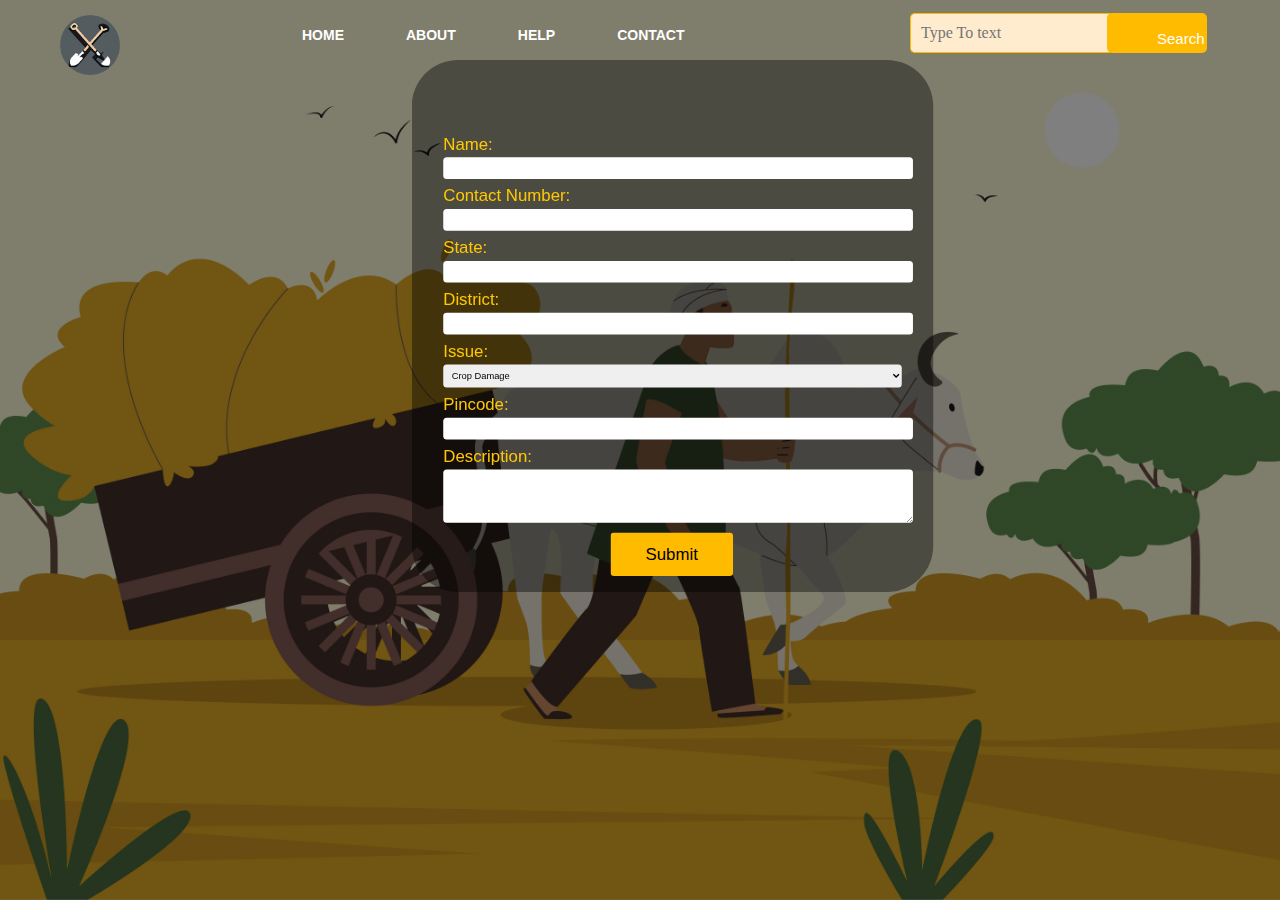
<file: index.html>
<!DOCTYPE html>
<html lang="en">
<head>
    <meta charset="UTF-8">
    <meta name="viewport" content="width=device-width, initial-scale=1.0">
    <title>Farmer Portal</title>
    <link rel="stylesheet" href="index.css">
    

</head>
<body>
    <div class="main">
        <div class="navbar">
            <div class="icon">
                <a class="logo"><img src="logo.png" alt="logo" width="60" height="60" style="float:left"></a>
            </div>
            

            <div class="menu">
                <ul>
                    <li><a href="home.html">HOME</a></li>
                    <li><a href="about.html">ABOUT</a></li>
                    <li><a href="help.html">HELP</a></li>
                    <li><a href="contact.html">CONTACT</a>   
                    
                </ul>
            </div>

            <div class="search">
                <input class="srch" type="search" name="" placeholder="Type To text">
                <a class="button-position"> <button class="btn">Search</button></a>
            </div>
            
    <div class="container">
        <marquee><h1>Farmer Details and Issues</h1></marquee>
        <form id="name">
            <div class="name">
                <label for="name">Name:</label>
                <input type="text" id="name" name="name" required>
                        <form id="farmerForm">
                    <form id="farmerForm">
            <div class="contact-no">
                <label for="contact-no">Contact Number:</label>
                <input type="number" id="contact-no" name="contact-no" required>
            
                <label for="state">State:</label>
                <input type="text" id="state" name="state" required>
            </div>
            <div class="form-group">
                <label for="district">District:</label>
                <input type="text" id="district" name="district" required>
            </div>
            <div class="form-group">
                <label for="issue">Issue:</label>
                <select id="issue" name="issue" required>
                    <option value="Crop Damage">Crop Damage</option>
                    <option value="Pesticide Issue">Pesticide Issue</option>
                    <option value="Water Shortage">Water Shortage</option>
                    <!-- Add more options as needed -->
                </select>
            </div>
            <div class="form-group">
                <label for="pincode">Pincode:</label>
                <input type="text" id="pincode" name="pincode" required>
            </div>
            <div class="form-group">
                <label for="description">Description:</label>
                <textarea id="description" name="description" rows="4"></textarea>
            </div>
            <button type="button" id="submitForm">Submit</button>
        </form>
    </div>

    <script src="script.js"></script>
</body>
</html>
</file>
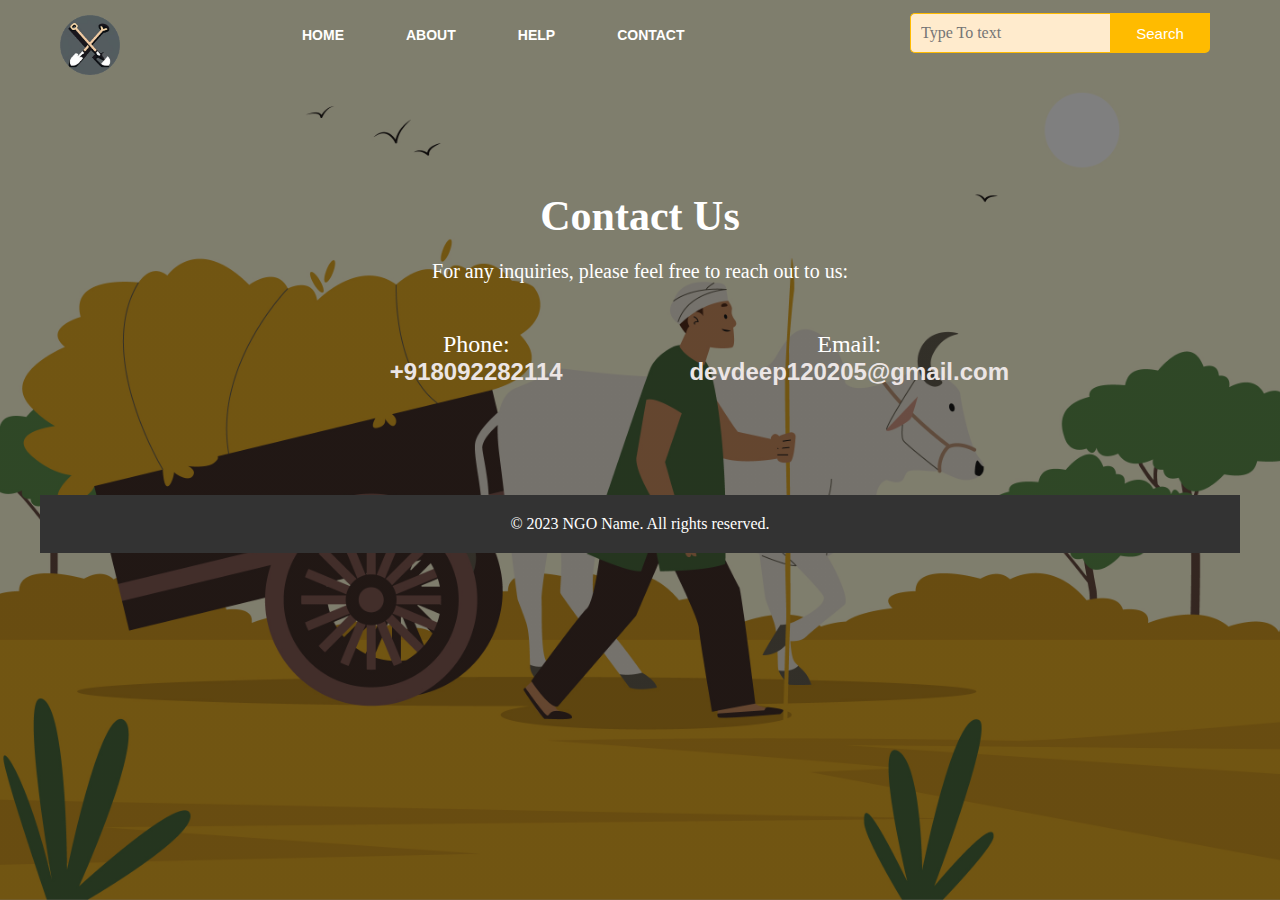
<file: contact.html>
<!DOCTYPE html>
<html lang="en">
<head>
    <meta charset="UTF-8">
    <meta name="viewport" content="width=device-width, initial-scale=1.0">
    <title>Contact Us - NGO Name</title>
    <link rel="stylesheet" href="contact.css">
</head>
<body>
    <div class="main">
        <div class="navbar">
            <div class="icon">
                <a class="logo"><img src="logo.png" alt="logo" width="60" height="60" style="float:left"></a>
            </div>
            
    
            <div class="menu">
                <ul>
                    <li><a href="home.html">HOME</a></li>
                    <li><a href="about.html">ABOUT</a></li>
                    <li><a href="help.html">HELP</a></li>
                    <li><a href="contact.html">CONTACT</a>   
                    
                </ul>
            </div>
    
            <div class="search">
                <input class="srch" type="search" name="" placeholder="Type To text">
                <a href="#"> <button class="btn">Search</button></a>
            </div>
    

    <section class="contact">
        <div class="contact-info">
            <h2>Contact Us</h2>
            <p>For any inquiries, please feel free to reach out to us:</p>
            <ul style="padding-top: 1px; padding-left: 54px;">
                <li>Phone: <a href="tel:+918092282114">+918092282114</a></li>
                <li>Email: <a href="mailto:devdeep120205@gmail.com">devdeep120205@gmail.com</a></li>
            </ul>
        </div>
    </section>

    <footer>
        <p>&copy; 2023 NGO Name. All rights reserved.</p>
    </footer>
</body>
</html>
</file>
<file: index.css>
*{
    margin: 0;
    padding: 0;
}

.main{
    width: 100%;
    background-color: #f5f5f5;
    background: linear-gradient(to top, rgba(0,0,0,0.5)50%,rgba(0,0,0,0.5)50%),url(12.jpg);
    background-position: center;
    background-size: cover;
    height: 100vh;
}

.navbar{
    width: 1200px;
    height: 75px;
    margin: auto;
}

.icon{
    width: 200px;
    float: left;
    height: 70px;
}

.logo{
    padding-left: 20px;
    float: left;
    padding-top: 10px;
    margin-top: 5px
}

.menu{
    width: 400px;
    float: left;
    height: 70px;
}

ul{
    float: left;
    display: flex;
    justify-content: center;
    align-items: center;
}

ul li{
    list-style: none;
    margin-left: 62px;
    margin-top: 27px;
    font-size: 14px;
}

ul li a{
    text-decoration: none;
    color: #fff;
    font-family: Arial;
    font-weight: bold;
    transition: 0.4s ease-in-out;
}

ul li a:hover{
    color: #FFBB00;
}

.search{
    width: 330px;
    float: left;
    margin-left: 270px;
}

.button-position{
   

}
.srch{
    font-family: 'Times New Roman';
    width: 200px;
    height: 40px;
    background: blanchedalmond;
    border: 1px solid #FFBB00;
    margin-top: 13px;
    color: #fff;
    border-right: none;
    font-size: 16px;
    float: left;
    padding: 10px;
    border-bottom-left-radius: 5px;
    border-top-left-radius: 5px;
}

.btn{
    width: 100px;
    height: 40px;
    position: absolute;
    left: 1107px;
    background: #FFBB00;
    margin-top: 13px;
    color: #fff;
    font-size: 15px;
    border-top-right-radius: 5px;
    border-bottom-right-radius: 5px;
    transition: 0.2s ease;
    cursor: pointer;
    
}
.btn:hover{
    color: #fffefe;
    background-color: #1e1b12;
}

.btn:focus{
    outline: none;
}

.srch:focus{
    outline: none;
}


.container {
    background-color: #00000066;
    position: absolute;
    top: -54px;
    left: 300px;
    color: #ffc800;
    padding: 45px;
    border-radius: 66px;
    width: 655px;
    height: 670px;
    margin: 0 auto;
    transform: scale(0.7);
}

    h1 {
        text-align: center;
        margin-bottom: 20px;
    }

    label {
        display: block;
        margin-bottom: 5px;
        font-family: Arial, Helvetica, sans-serif;
        font-size: x-large;
    }

    input[type="text"],
    input[type="number"],
    select,
    textarea {
        width: 100%;
        padding: 8px;
        border: none;
        border-radius: 5px;
        margin-bottom: 10px;
    }

    button {
        background-color: #FFBB00;
        position: absolute;
        left: 284px;
        color: black;
        font-size: x-large;
        border: none;
        padding: 17px 50px;
        border-radius: 5px;
        cursor: pointer;
        transition: 0.4s ease-in-out;
    }

    button:hover {
        background-color: #1e1b12;
        color: #f5f5f5;
    }
</file>
<file: contact.css>
*{
    margin: 0;
    padding: 0;
}


.main{
    width: 100%;
    background: linear-gradient(to top, rgba(0,0,0,0.5)50%,rgba(0,0,0,0.5)50%), url(12.jpg);
    background-color: #000;
    background-position: center;
    background-size: cover;
    height: 100vh;
}

.navbar{
    width: 1200px;
    height: 75px;
    margin: auto;
}

.icon{
    width: 200px;
    float: left;
    height: 70px;
}

.logo{
    padding-left: 20px;
    float: left;
    padding-top: 10px;
    margin-top: 5px
}

.menu{
    width: 400px;
    float: left;
    height: 70px;
}

ul{
    float: left;
    display: flex;
    justify-content: center;
    align-items: center;
}

ul li{
    list-style: none;
    margin-left: 62px;
    margin-top: 27px;
    font-size: 14px;
}

ul li a{
    text-decoration: none;
    color: #fff;
    font-family: Arial;
    font-weight: bold;
    transition: 0.4s ease-in-out;
}

ul li a:hover{
    color: #FFBB00;
}

.search{
  width: 330px;
  float: left;
  margin-left: 270px;
}

.srch{
  font-family: 'Times New Roman';
  width: 200px;
  height: 40px;
  background: blanchedalmond;
  border: 1px solid #FFBB00;
  margin-top: 13px;
  color: #fff;
  border-right: none;
  font-size: 16px;
  float: left;
  padding: 10px;
  border-bottom-left-radius: 5px;
  border-top-left-radius: 5px;
}

.btn{
  width: 100px;
  height: 40px;
  background: #FFBB00;
  border: 2px solid #FFBB00;
  margin-top: 13px;
  color: #fff;
  font-size: 15px;
  border-bottom-right-radius: 5px;
  border-bottom-right-radius: 5px;
  transition: 0.2s ease;
  cursor: pointer;
}
.btn:hover{
  color: #000;
}

.btn:focus{
  outline: none;
}

.srch:focus{
  outline: none;
}
  .contact {
    color: #fff;
    padding: 192px;
    text-align: center;
  }
  
  .contact-info {
    max-width: 800px;
    margin: 0 auto;
  }
  
  .contact h2 {
    font-size: 42px;
    margin-bottom: 20px;
  }
  
  .contact p {
    font-size: 20px;
    margin-bottom: 20px;
  }
  
  .contact ul {
    list-style: none;
    padding: 0;
    margin: 0;
    text-align: center;
  }
  
  .contact ul li {
    margin-bottom: 10px;
    color: #fff;
    font-size: x-large;
  }
  
  .contact ul li a {
    color: #ebe5e5;
    text-decoration: none;
  }
  
  footer {
    background-color: #333;
    padding: 20px;
    text-align: center;
    color: #fff;
  }
</file>
